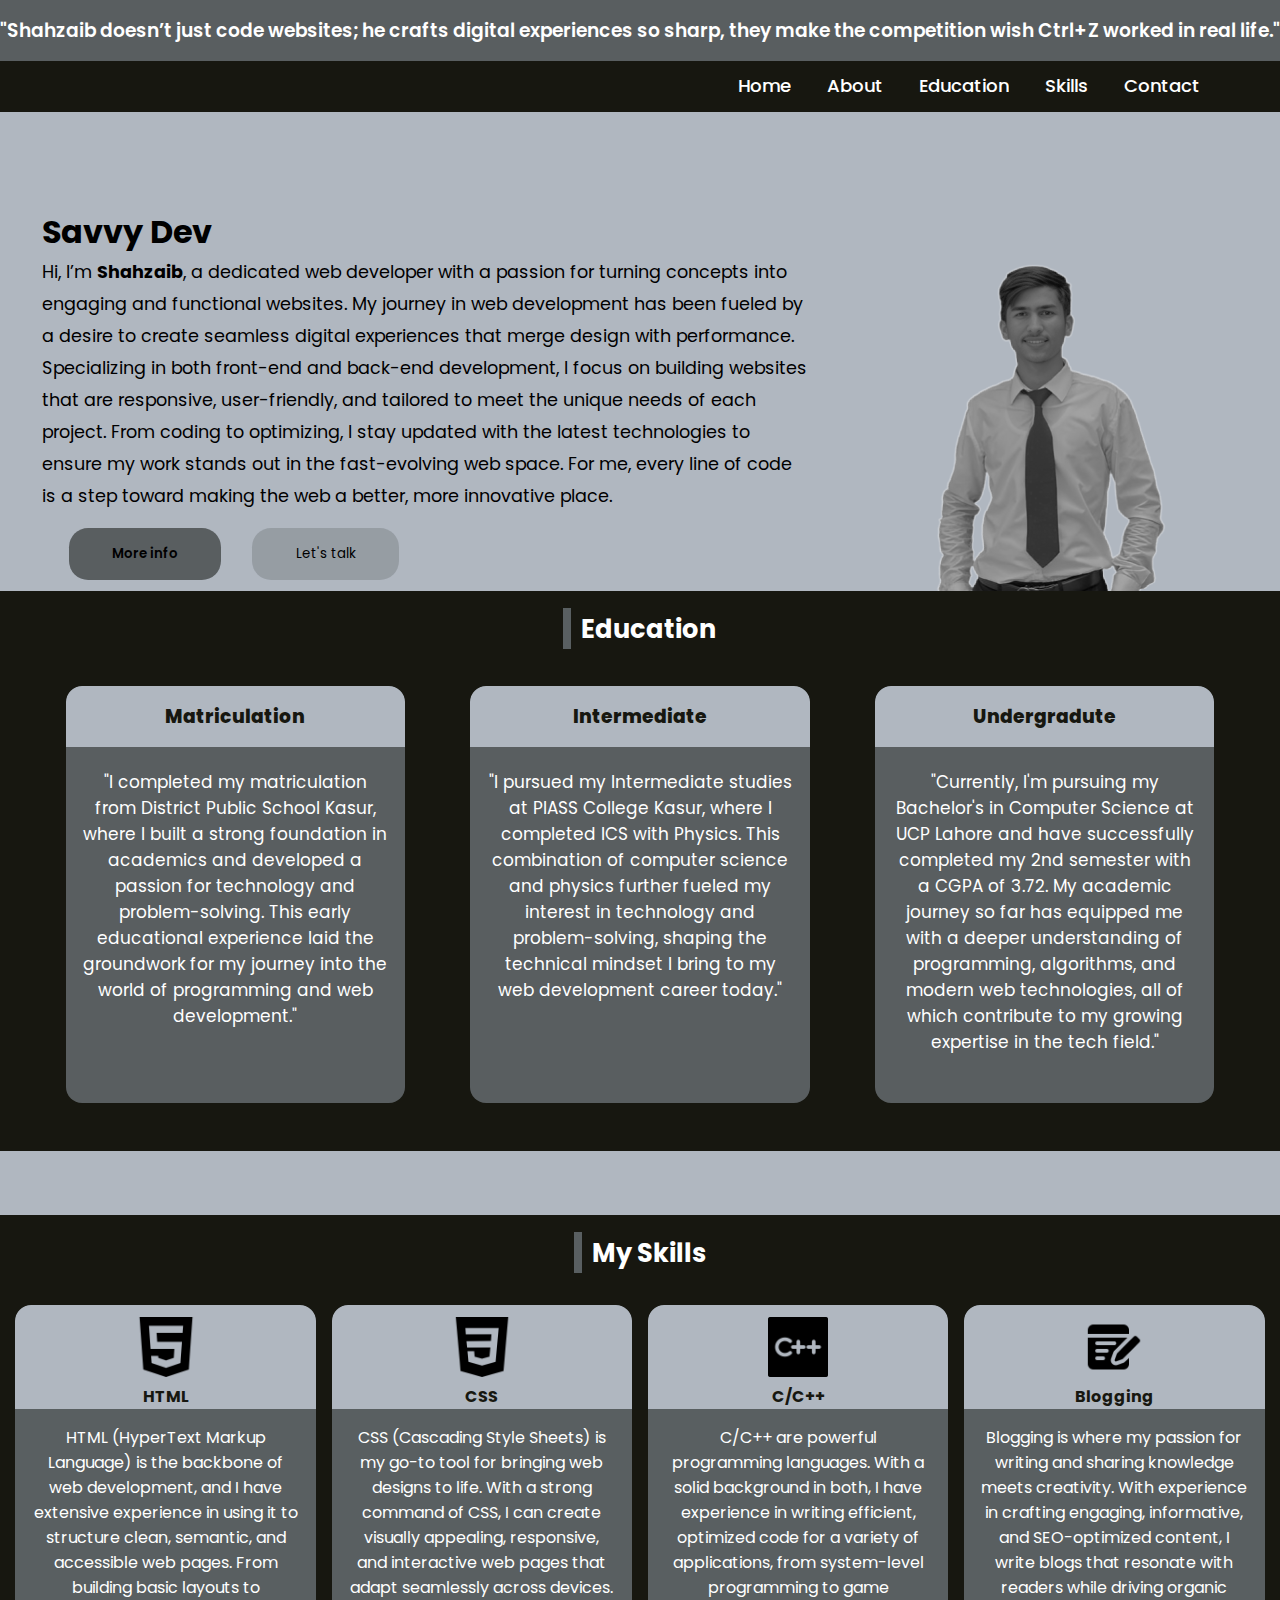
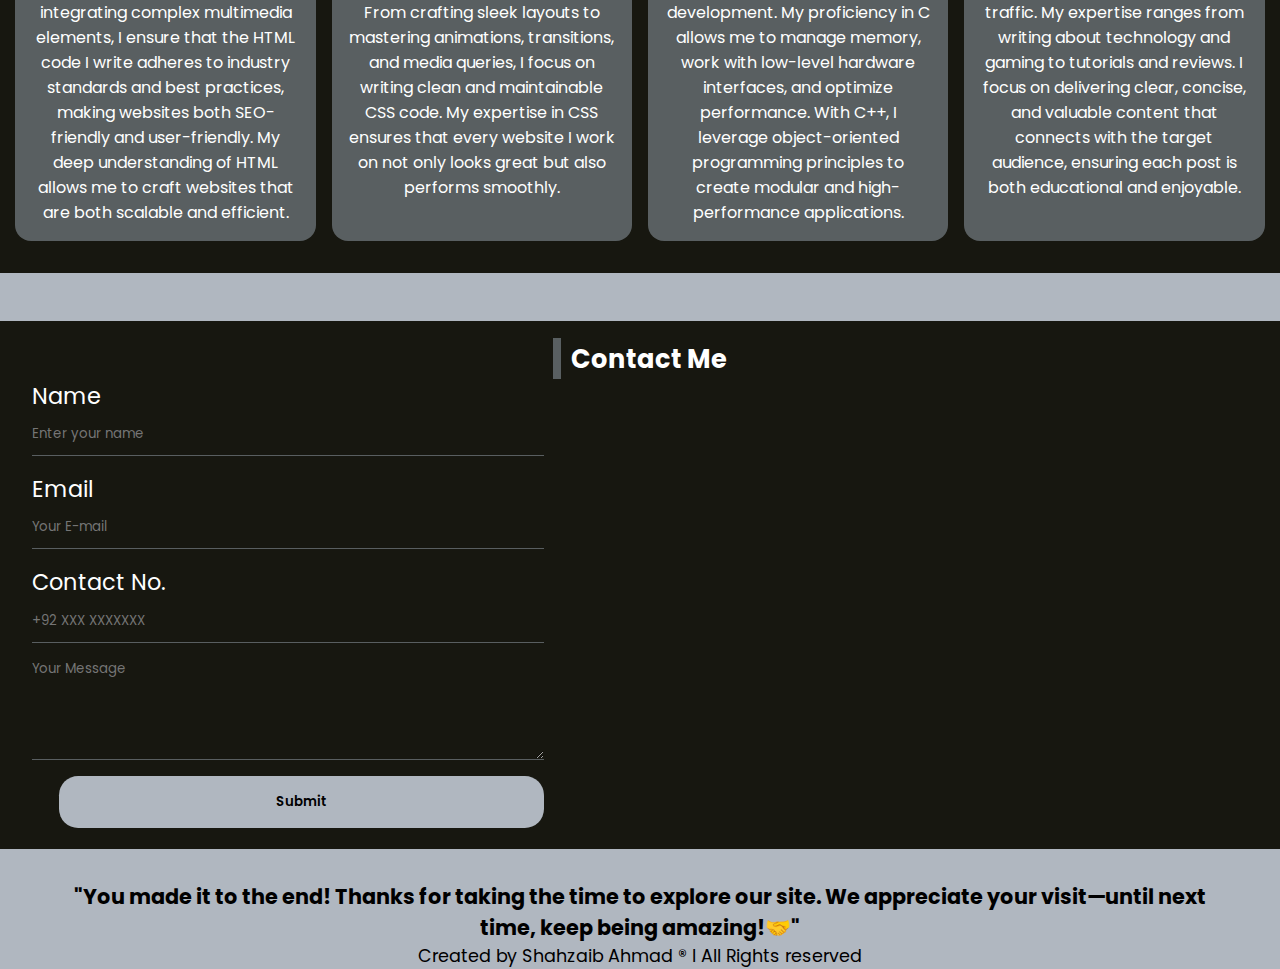
<file: index.html>
<!DOCTYPE html>
<html lang="en">
<head>
    <meta charset="UTF-8">
    <meta name="viewport" content="width=device-width, initial-scale=1.0">
    <link
    href="https://fonts.googleapis.com/css2?family=Poppins&display=swap"
    rel="stylesheet"
  />
  <link rel="stylesheet" href="https://fonts.googleapis.com/css2?family=Material+Symbols+Outlined:opsz,wght,FILL,GRAD@24,400,0,0" />
    <title>My Porfolio</title>
    <link rel="stylesheet" href="portfolio.css" type="text/css">
</head>
<body>
    <h3>"Shahzaib doesn’t just code websites; he crafts digital experiences so sharp, they make the competition wish Ctrl+Z worked in real life."</h3>
    <nav>
        <a href="#">Home</a>
        <a href="#About">About</a>
        <a href="#Education">Education</a>
        <a href="#Skills">Skills</a>
        <a href="#Contact">Contact</a>
    </nav>
    <section id="About">
        <div id="me">
            <h1>Savvy Dev</h1>
            <p>Hi, I’m <b>Shahzaib</b>, a dedicated web developer with a passion for turning concepts into engaging and functional websites. My journey in web development has been fueled by a desire to create seamless digital experiences that merge design with performance. Specializing in both front-end and back-end development, I focus on building websites that are responsive, user-friendly, and tailored to meet the unique needs of each project. From coding to optimizing, I stay updated with the latest technologies to ensure my work stands out in the fast-evolving web space. For me, every line of code is a step toward making the web a better, more innovative place.</p>
            <button id="intro" type="submit">More info</button>
            <button id="talk" type="submit">Let's talk</button>
        </div>
        <img id="shahzaib" src="230.png" alt="shahzaib">
    </section>
    <section id="Education">
        <h2><span></span> &nbsp;&nbsp;Education</h2>
        <div id="outer">
            <div class="edu">
                <h3 class="heading">Matriculation</h3>
                <p>"I completed my matriculation from District Public School Kasur, where I built a strong foundation in academics and developed a passion for technology and problem-solving. This early educational experience laid the groundwork for my journey into the world of programming and web development."</p>
            </div>
            <div class="edu">
                <h3 class="heading">Intermediate</h3>
                <p>"I pursued my Intermediate studies at PIASS College Kasur, where I completed ICS with Physics. This combination of computer science and physics further fueled my interest in technology and problem-solving, shaping the technical mindset I bring to my web development career today."</p>
            </div>
            <div class="edu">
                <h3 class="heading">Undergradute</h3>
                <p>"Currently, I'm pursuing my Bachelor's in Computer Science at UCP Lahore and have successfully completed my 2nd semester with a CGPA of 3.72. My academic journey so far has equipped me with a deeper understanding of programming, algorithms, and modern web technologies, all of which contribute to my growing expertise in the tech field."</p>
            </div>
        </div>
    </section>
    <section id="Skills">
        <h2 id="ski"><span></span> &nbsp;&nbsp;My Skills</h2>
        <div id="outer-skill">
            <div class="skill">
               <h4><img src="1051328.png" class="skill-image"><br>HTML</h4>
                <p>HTML (HyperText Markup Language) is the backbone of web development, and I have extensive experience in using it to structure clean, semantic, and accessible web pages. From building basic layouts to integrating complex multimedia elements, I ensure that the HTML code I write adheres to industry standards and best practices, making websites both SEO-friendly and user-friendly. My deep understanding of HTML allows me to craft websites that are both scalable and efficient.</p>
            </div>
            <div class="skill">
                <h4><img src="CSS.png" class="skill-image"><br>CSS</h4>
                <p>CSS (Cascading Style Sheets) is my go-to tool for bringing web designs to life. With a strong command of CSS, I can create visually appealing, responsive, and interactive web pages that adapt seamlessly across devices. From crafting sleek layouts to mastering animations, transitions, and media queries, I focus on writing clean and maintainable CSS code. My expertise in CSS ensures that every website I work on not only looks great but also performs smoothly.</p>
            </div>
            <div class="skill">
                <h4><img src="c-logo.png" class="skill-image"><br>C/C++</h4>
                <p>C/C++ are powerful programming languages. With a solid background in both, I have experience in writing efficient, optimized code for a variety of applications, from system-level programming to game development. My proficiency in C allows me to manage memory, work with low-level hardware interfaces, and optimize performance. With C++, I leverage object-oriented programming principles to create modular and high-performance applications.
                </p>
            </div>
            <div class="skill">
                <h4><img src="blogging.png" class="skill-image"><br>Blogging</h4>
                <p>Blogging is where my passion for writing and sharing knowledge meets creativity. With experience in crafting engaging, informative, and SEO-optimized content, I write blogs that resonate with readers while driving organic traffic. My expertise ranges from writing about technology and gaming to tutorials and reviews. I focus on delivering clear, concise, and valuable content that connects with the target audience, ensuring each post is both educational and enjoyable.
                </p>
            </div>
        </div>
    </section>
    <section id="Contact">
        <h2 id="con"><span></span> &nbsp;&nbsp;Contact Me</h2>
        <div id="contact-div">
            <form>
                <label for="Name">Name</label>
                <input type="text" name="Name" id="Name" placeholder="Enter your name" required>
                <label for="email">Email</label>
                <input type="email" name="email" id="email" placeholder="Your E-mail" required>
                <label for="phone">Contact No.</label>
                <input type="text" name="phone" id="phone" placeholder="+92 XXX XXXXXXX" required>
                <textarea id="message" rows="5" cols="30" placeholder="Your Message"></textarea>
                <button type="submit" id="submit">Submit</button>
            </form>
        </div>
      <div>
        <p id="foot"><b>"You made it to the end! Thanks for taking the time to explore our site. We appreciate your visit—until next time, keep being amazing!&#129309;"</b></p>
        <p id="rights">Created by Shahzaib Ahmad &reg; I All Rights reserved</p>
      </div>
    </section>
</body>
</html>
</file>
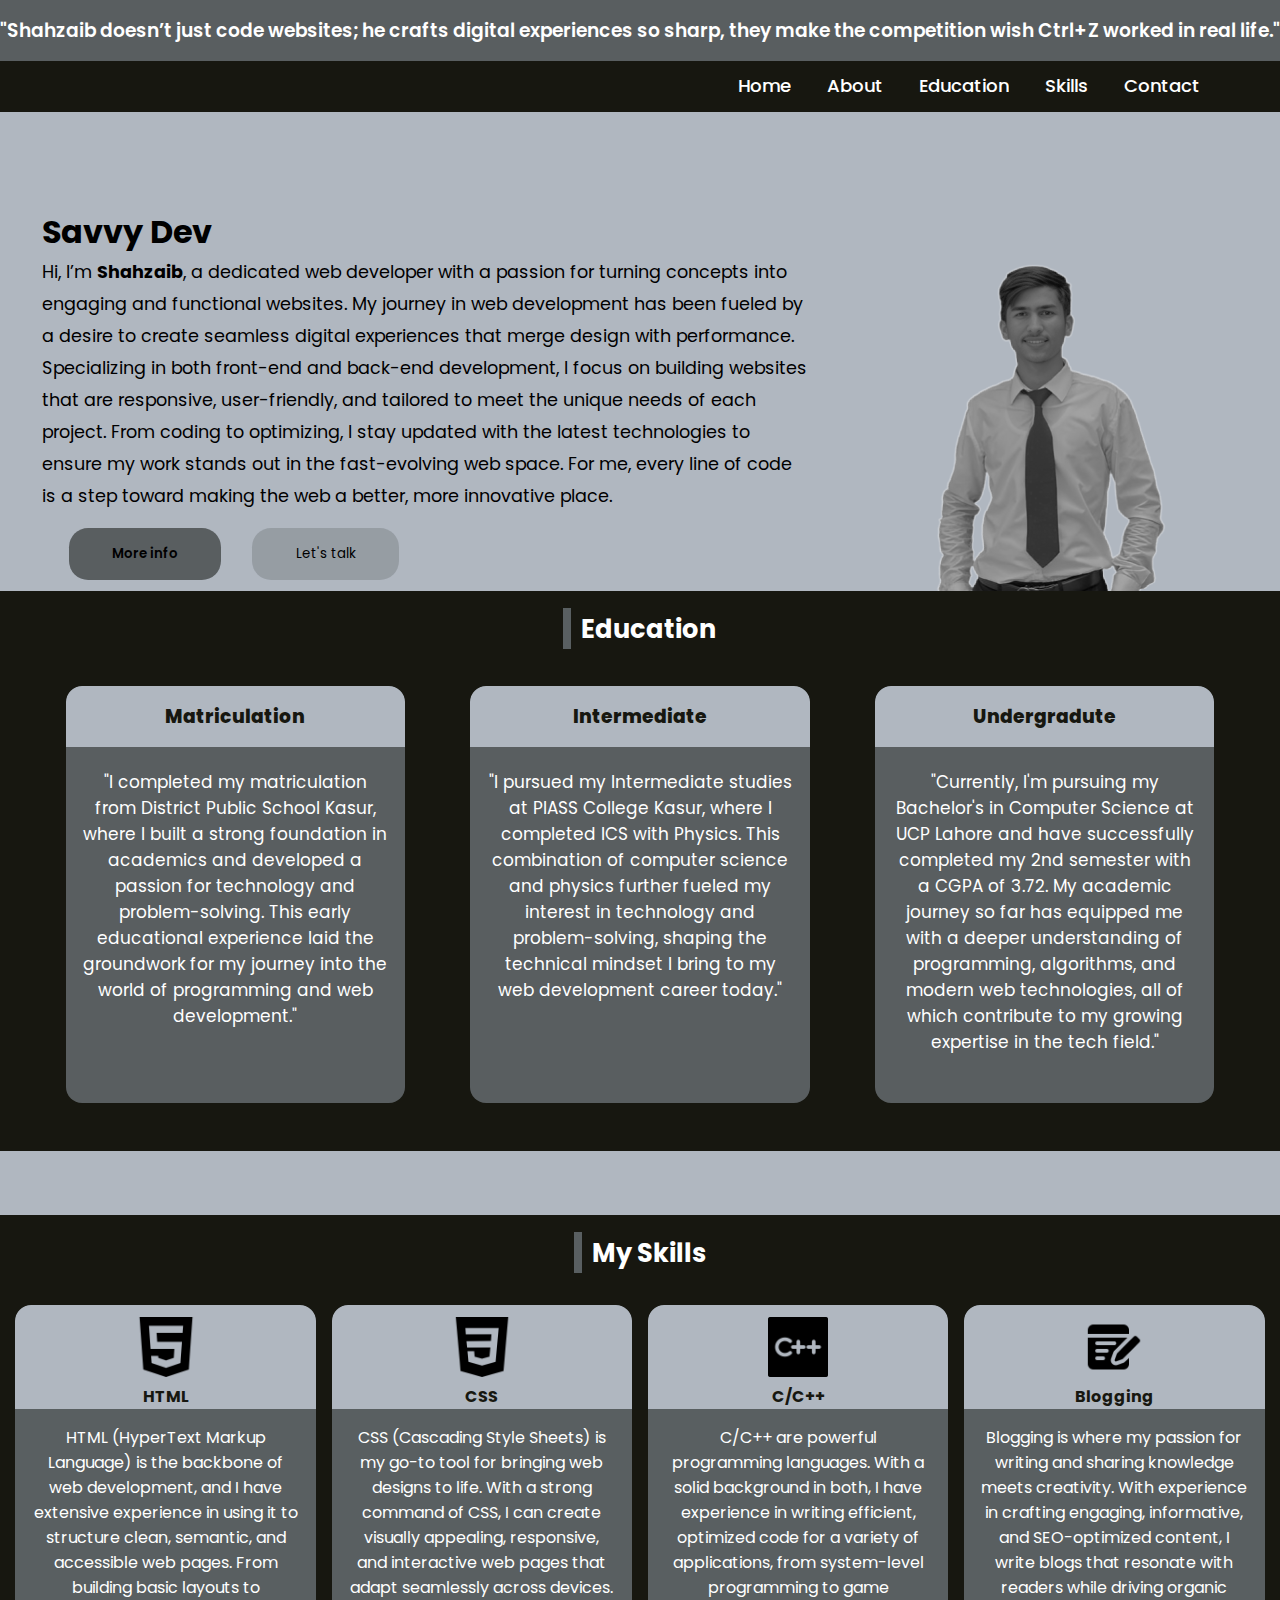
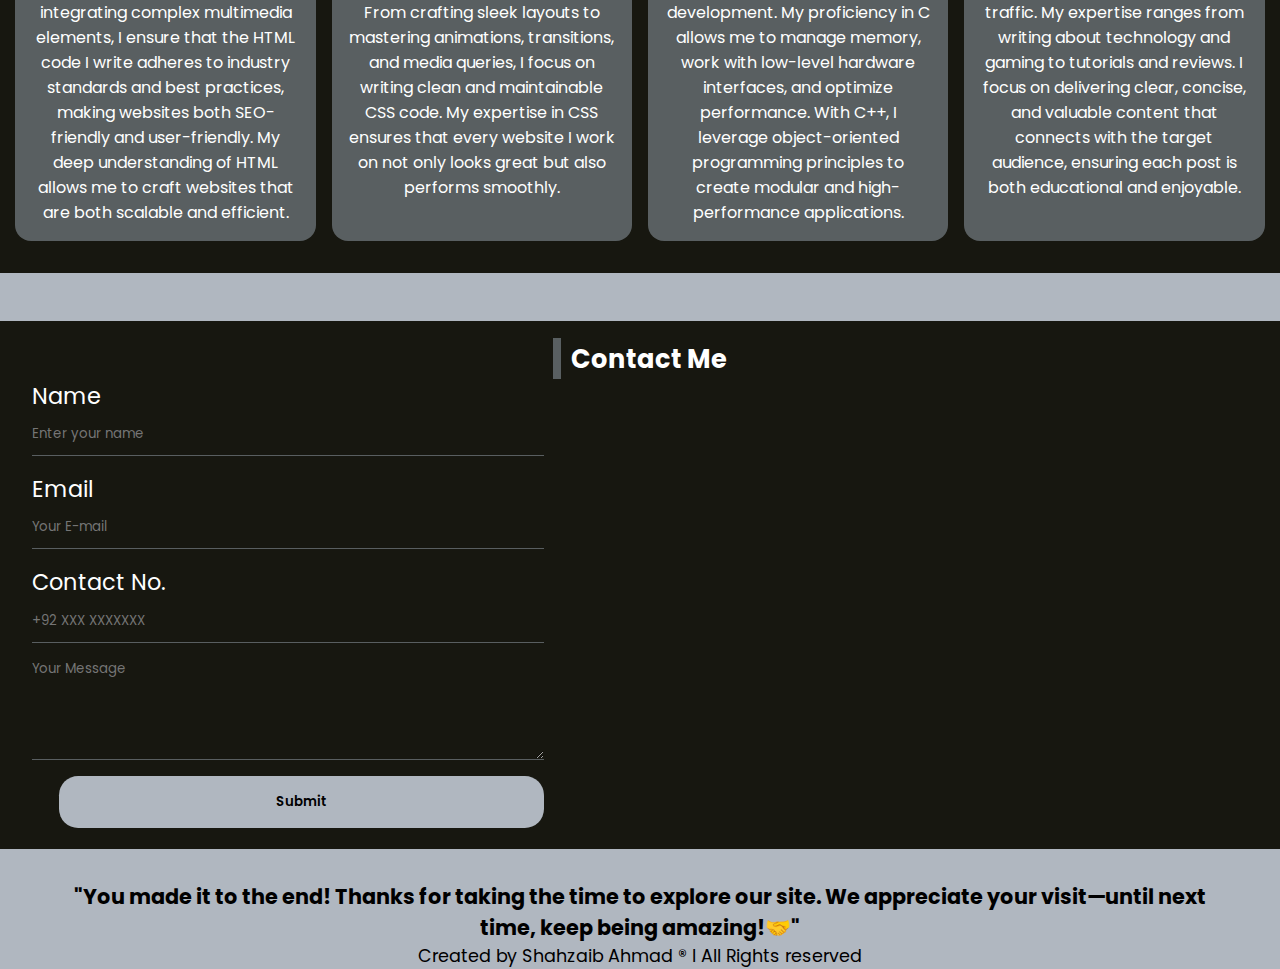
<file: portfolio.html>
<!DOCTYPE html>
<html lang="en">
<head>
    <meta charset="UTF-8">
    <meta name="viewport" content="width=device-width, initial-scale=1.0">
    <link
    href="https://fonts.googleapis.com/css2?family=Poppins&display=swap"
    rel="stylesheet"
  />
  <link rel="stylesheet" href="https://fonts.googleapis.com/css2?family=Material+Symbols+Outlined:opsz,wght,FILL,GRAD@24,400,0,0" />
    <title>My Porfolio</title>
    <link rel="stylesheet" href="portfolio.css" type="text/css">
</head>
<body>
    <h3>"Shahzaib doesn’t just code websites; he crafts digital experiences so sharp, they make the competition wish Ctrl+Z worked in real life."</h3>
    <nav>
        <a href="#">Home</a>
        <a href="#About">About</a>
        <a href="#Education">Education</a>
        <a href="#Skills">Skills</a>
        <a href="#Contact">Contact</a>
    </nav>
    <section id="About">
        <div id="me">
            <h1>Savvy Dev</h1>
            <p>Hi, I’m <b>Shahzaib</b>, a dedicated web developer with a passion for turning concepts into engaging and functional websites. My journey in web development has been fueled by a desire to create seamless digital experiences that merge design with performance. Specializing in both front-end and back-end development, I focus on building websites that are responsive, user-friendly, and tailored to meet the unique needs of each project. From coding to optimizing, I stay updated with the latest technologies to ensure my work stands out in the fast-evolving web space. For me, every line of code is a step toward making the web a better, more innovative place.</p>
            <button id="intro" type="submit">More info</button>
            <button id="talk" type="submit">Let's talk</button>
        </div>
        <img id="shahzaib" src="230.png" alt="shahzaib">
    </section>
    <section id="Education">
        <h2><span></span> &nbsp;&nbsp;Education</h2>
        <div id="outer">
            <div class="edu">
                <h3 class="heading">Matriculation</h3>
                <p>"I completed my matriculation from District Public School Kasur, where I built a strong foundation in academics and developed a passion for technology and problem-solving. This early educational experience laid the groundwork for my journey into the world of programming and web development."</p>
            </div>
            <div class="edu">
                <h3 class="heading">Intermediate</h3>
                <p>"I pursued my Intermediate studies at PIASS College Kasur, where I completed ICS with Physics. This combination of computer science and physics further fueled my interest in technology and problem-solving, shaping the technical mindset I bring to my web development career today."</p>
            </div>
            <div class="edu">
                <h3 class="heading">Undergradute</h3>
                <p>"Currently, I'm pursuing my Bachelor's in Computer Science at UCP Lahore and have successfully completed my 2nd semester with a CGPA of 3.72. My academic journey so far has equipped me with a deeper understanding of programming, algorithms, and modern web technologies, all of which contribute to my growing expertise in the tech field."</p>
            </div>
        </div>
    </section>
    <section id="Skills">
        <h2 id="ski"><span></span> &nbsp;&nbsp;My Skills</h2>
        <div id="outer-skill">
            <div class="skill">
               <h4><img src="1051328.png" class="skill-image"><br>HTML</h4>
                <p>HTML (HyperText Markup Language) is the backbone of web development, and I have extensive experience in using it to structure clean, semantic, and accessible web pages. From building basic layouts to integrating complex multimedia elements, I ensure that the HTML code I write adheres to industry standards and best practices, making websites both SEO-friendly and user-friendly. My deep understanding of HTML allows me to craft websites that are both scalable and efficient.</p>
            </div>
            <div class="skill">
                <h4><img src="CSS.png" class="skill-image"><br>CSS</h4>
                <p>CSS (Cascading Style Sheets) is my go-to tool for bringing web designs to life. With a strong command of CSS, I can create visually appealing, responsive, and interactive web pages that adapt seamlessly across devices. From crafting sleek layouts to mastering animations, transitions, and media queries, I focus on writing clean and maintainable CSS code. My expertise in CSS ensures that every website I work on not only looks great but also performs smoothly.</p>
            </div>
            <div class="skill">
                <h4><img src="c-logo.png" class="skill-image"><br>C/C++</h4>
                <p>C/C++ are powerful programming languages. With a solid background in both, I have experience in writing efficient, optimized code for a variety of applications, from system-level programming to game development. My proficiency in C allows me to manage memory, work with low-level hardware interfaces, and optimize performance. With C++, I leverage object-oriented programming principles to create modular and high-performance applications.
                </p>
            </div>
            <div class="skill">
                <h4><img src="blogging.png" class="skill-image"><br>Blogging</h4>
                <p>Blogging is where my passion for writing and sharing knowledge meets creativity. With experience in crafting engaging, informative, and SEO-optimized content, I write blogs that resonate with readers while driving organic traffic. My expertise ranges from writing about technology and gaming to tutorials and reviews. I focus on delivering clear, concise, and valuable content that connects with the target audience, ensuring each post is both educational and enjoyable.
                </p>
            </div>
        </div>
    </section>
    <section id="Contact">
        <h2 id="con"><span></span> &nbsp;&nbsp;Contact Me</h2>
        <div id="contact-div">
            <form>
                <label for="Name">Name</label>
                <input type="text" name="Name" id="Name" placeholder="Enter your name" required>
                <label for="email">Email</label>
                <input type="email" name="email" id="email" placeholder="Your E-mail" required>
                <label for="phone">Contact No.</label>
                <input type="text" name="phone" id="phone" placeholder="+92 XXX XXXXXXX" required>
                <textarea id="message" rows="5" cols="30" placeholder="Your Message"></textarea>
                <button type="submit" id="submit">Submit</button>
            </form>
        </div>
      <div>
        <p id="foot"><b>"You made it to the end! Thanks for taking the time to explore our site. We appreciate your visit—until next time, keep being amazing!&#129309;"</b></p>
        <p id="rights">Created by Shahzaib Ahmad &reg; I All Rights reserved</p>
      </div>
    </section>
</body>
</html>
</file>
<file: portfolio.css>
*{
    margin: 0;
    padding: 0;
    font-family: "Poppins", sans-serif;
    color: white;
    overflow-x: hidden;
}
body{
    background-color: #B0B7C0;
}
html{
    scroll-behavior: smooth;
}
h3{
    background-color: #595E60;
    text-align: center;
    font-weight: 600;
    padding: 1rem 0 1rem 0;
}
nav{
    background-color: #171710;
    display: flex;
    justify-content: flex-end;
    gap: 3%;
    padding: 0.7rem 5rem 0.7rem 0;
}
nav a{
    text-decoration: none;
    font-weight: 500;
    font-size: 1.14rem;
    transition: all linear 0.3s;
    border-bottom: 2px solid transparent;
}
#About{
    background-color:#B0B7C0;
    display: flex;
    justify-content: space-between;
    padding: 5rem 0 0rem 0;
}
#About div{
    width: 60%;
    padding: 1rem 0 0 2.6rem;
}
#About div p{
    line-height: 2rem;
    font-size: 1.1rem;
    color: black;
}
b,h1{
    color:black;
}
h1{
    font-size: 2rem;
}
#shahzaib{
    margin: 3.9rem 7rem 0 0;
}
nav a:hover{
    color: gray;
    border-bottom: 2px solid #595E60;
    transform: scale(1.05);
    transition: transform 0.3s ease;
}

#intro{
    background-color: #595E60;
    padding: 1rem 2.7rem;
    border: none;
    border-radius: 1.2rem;
    margin: 1rem 0 0 1.7rem;
    font-weight: 600;
    color: black;
    cursor: pointer;
    transition: all linear 0.3s;
    box-sizing: border-box;
}
#talk{
    background-color:#595e604b;
    padding: 1rem 2.7rem;
    border: none;
    border-radius: 1.2rem;
    margin: 1rem 0 0 1.7rem;
    cursor: pointer;
    transition: all linear 0.3s;
    color: black;
    box-sizing: border-box;
}
#intro:hover, #talk:hover {
    transform: scale(1.05);
    transition: transform 0.3s ease;
}

#Education{
   background-color:#171710;
   padding: 0 0 3rem 0;
}
h2{
    text-align: center;
    font-size: 1.6rem;
    padding: 1.2rem 0 0 0;
    transition: all linear 0.3s;
    overflow: hidden;
}
#outer{
    display: flex;
    justify-content: space-evenly;
    margin: 1.3rem 0 0 0;
}
.edu{
    background-color:#595E60;
    width: 30%;
    text-align: center;
    margin: 1rem 0 0 0;
    cursor: pointer;
    transition: all linear 0.4s;
    width: 26.5%;
    border-radius: 1rem;
}
.heading{
    background-color:#B0B7C0;
    color: #171710;
    font-weight: 800;
    border-radius: 1rem 1rem 0 0;
}
.edu p{
    margin: 1.4rem 0 3rem 0;
    padding: 0 1rem ;
    font-size: 1.06rem;

}
h2:hover{
    cursor: pointer;
    transform: scale(1.05);
    transition: all linear 0.4s;
}
#ski{
    margin: 4rem 0 0 0;
    background-color: #171710;
}
#outer-skill{
    display: flex;
    flex-wrap: wrap;
    justify-content: space-evenly;
    background-color: #171710;
    padding-bottom: 2rem;
}
.skill{
    width:23.5%;
    background-color: #595f61;
    text-align: center;
    border-radius: 1rem;
    margin-top: 2rem;
    transition: all linear 0.4s;
}
.skill-image{
    width:60px;
    height: 60px;
}
h4{
    background-color: #B0B7C0;
    border-radius: 1rem 1rem 0 0;
    padding: 0.7rem 0 0 0;
    color:#171710 ;
    font-weight: 700;
}
.skill p{
    font-size: 0.999rem;
    padding: 1rem;
}
.edu:hover, .skill:hover {
    transform: translateY(-10px);
    box-shadow: 0 0 2rem rgba(255, 255, 255, 0.5);
    transition: transform 0.4s ease, box-shadow 0.4s ease;
}

span{
    padding: 0.2rem 0 0.2rem 0.5rem ;
    background-color:#595f61 ;
}
#contact-div form{
    display: flex;
    flex-direction: column;
    width: 40%;
    margin: 0 0 0 2rem;
}
#contact-div{
    background-color: #171710;
    height: 470px;
}
label{
    font-size: 1.4rem;
}
input{
    padding: 0.7rem 0 0.7rem 0;
    margin-bottom: 1rem;
    border: none;
    background-color: #171710;
    border-bottom: 0.1rem solid #595E60;
}
#con{
    background-color: #171710;
    margin-top: 3rem;
}
textarea{
    background-color: #171710;
    border: none;
    border-bottom: 0.1rem solid #595E60;
}
#submit{
    background-color: #B0B7C0;
    padding: 1rem 2.7rem;
    border: none;
    border-radius: 1.2rem;
    margin: 1rem 0 0 1.7rem;
    font-weight: 600;
    color: black;
    cursor: pointer;
    transition: all linear 0.3s;
}
#foot{
    font-size: 1.3rem;
    text-align: center;
  padding: 2rem 4rem 0 4rem;
}
#rights{
    color: black;
    text-align: center;
    font-size: 1.1rem;
}
</file>
